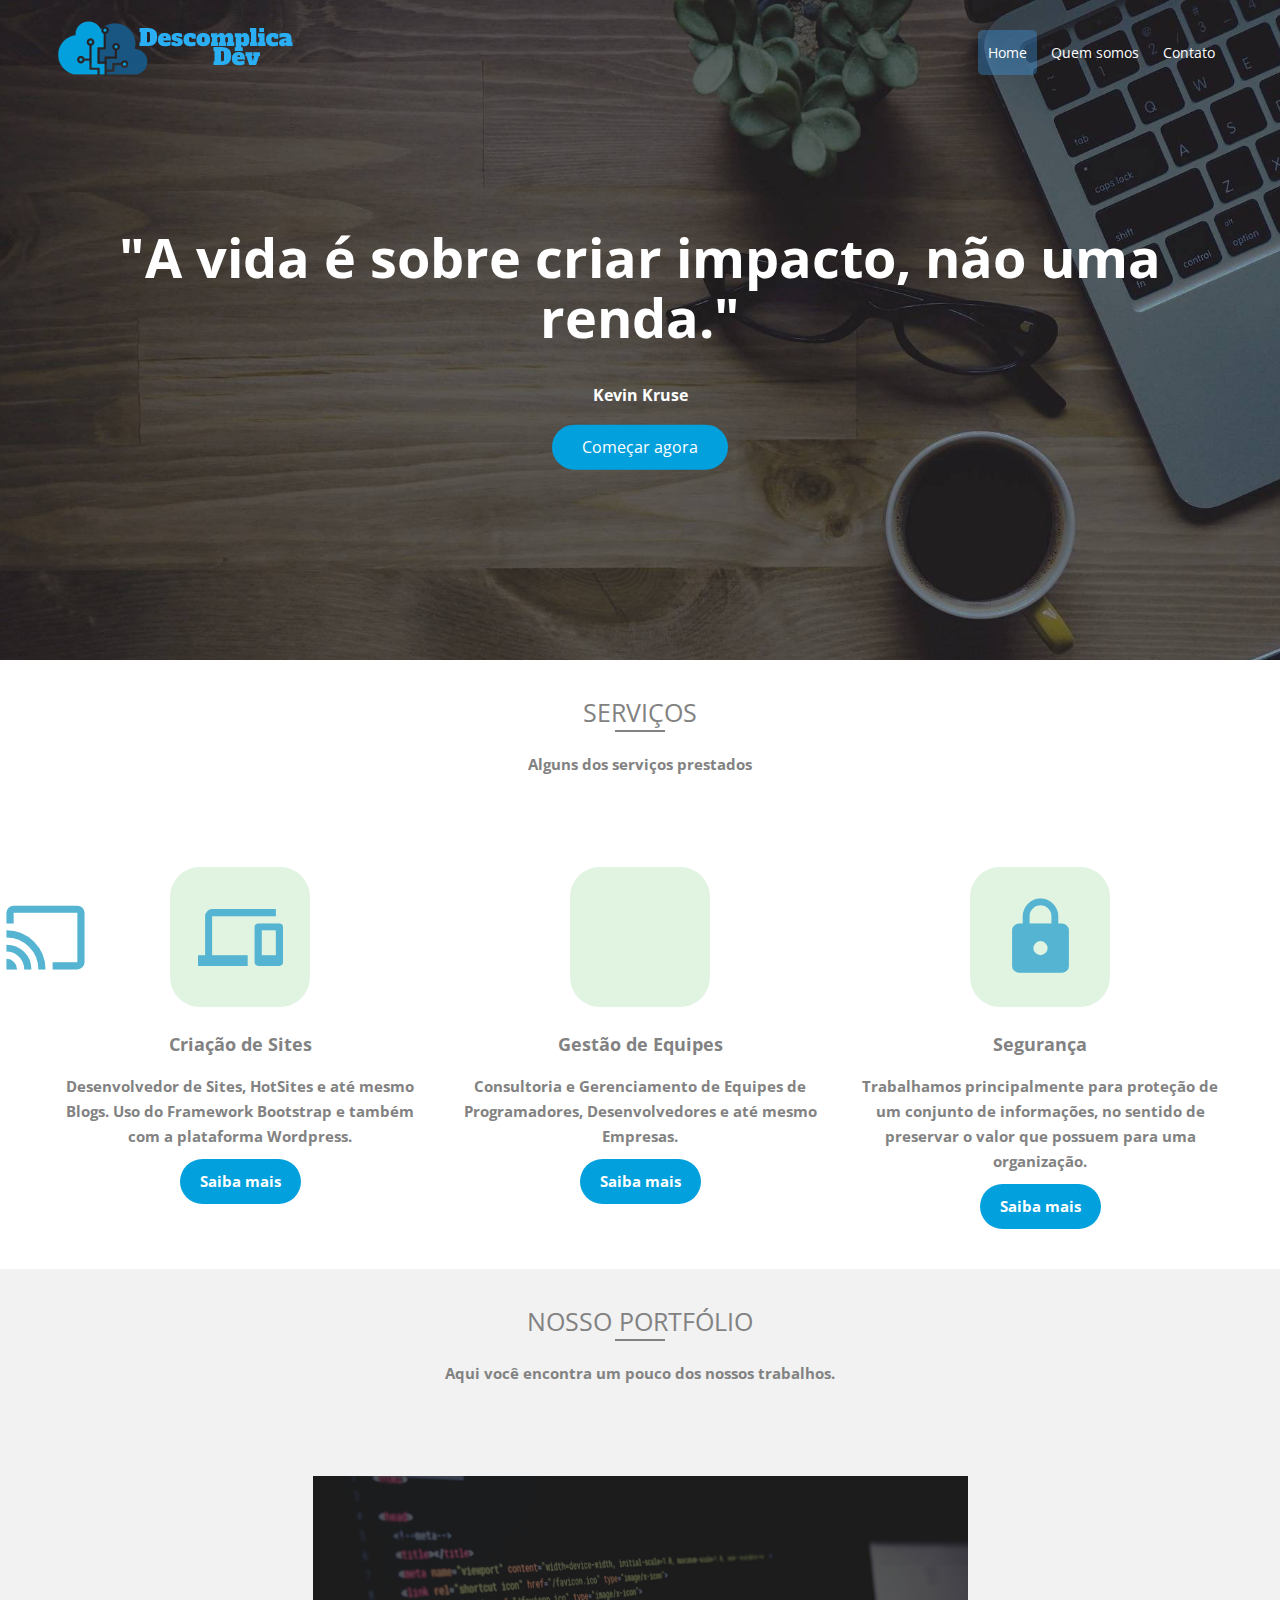
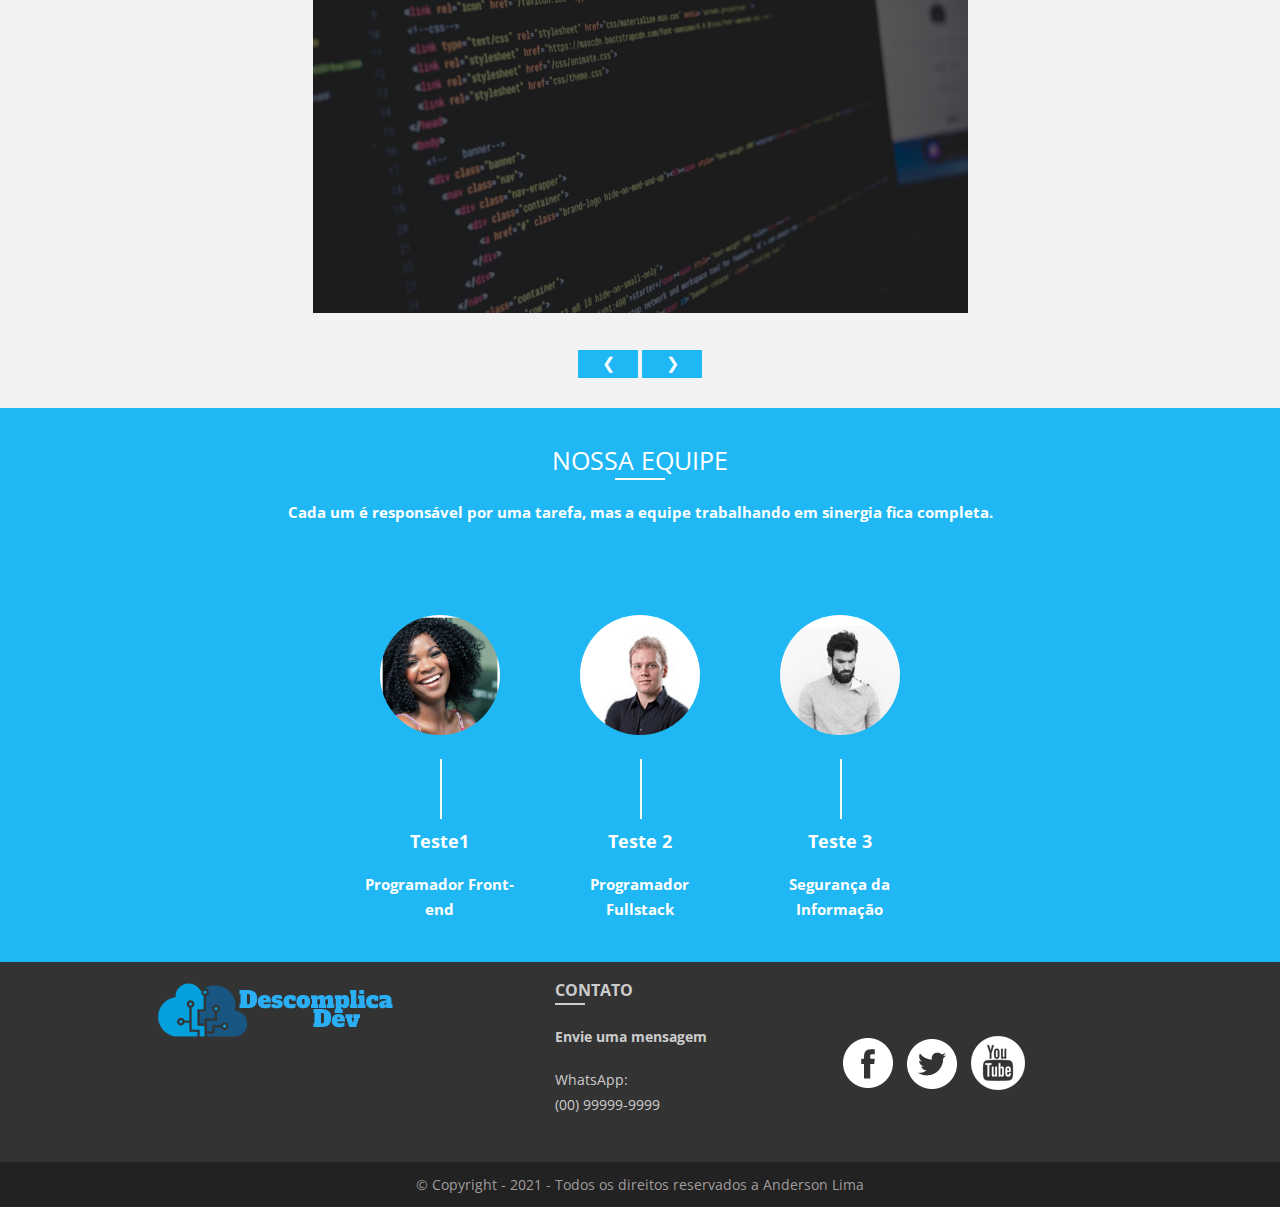
<file: index.html>
<!doctype html>
<html lang="pt-br">

<head>
    <meta charset="UTF-8">
    <meta name="viewport" content="width=device-width, initial-scale=1">
    <title>Descomplica Dev - Aqui você conhece um pouco mas dos nossos trabalhos.</title>
    <!--Links-->
    <link href="https://fonts.googleapis.com/css?family=Open+Sans" rel="stylesheet">
    <link href="https://fonts.googleapis.com/icon?family=Material+Icons" rel="stylesheet">
    <link href="css/pages/home.min.css" rel="stylesheet">
    <link rel="shortcut icon" type="image/x-icon" href="./images/site/favicon.ico">
</head>

<body>
    <header id="header" class="page-home">
        <div class="container">
            <div class="row">
                <div class="col col-desktop-3 col-6">
                    <a href="index.html">
                        <img src="images/site/logo.png" alt="Logo DescomplicaDev">
                    </a>
                </div>
                <div class="col col-desktop-9 col-6">
                    <nav>
                        <ul>
                            <li><a href="index.html" class="active">Home</a></li>
                            <li><a href="quem-somos.html">Quem somos</a></li>
                            <li><a href="contato.html">Contato</a></li>
                        </ul>
                    </nav>
                </div>
            </div>
            <div class="row">
                <div class="col col-desktop-12 title">
                    <h1>"A vida é sobre criar impacto, não uma renda."</h1>
                    <h3>Kevin Kruse</h3>
                    <a href="#" class="btn">Começar agora</a>
                </div>
            </div>
        </div>
    </header>
    <main>
        <section id="how-it-work" class="section section-center">
            <h2>Serviços</h2>
            <p class="subtitle">Alguns dos serviços prestados</p>

            <div class="container">
                <div class="row">
                    <div class="col col-desktop-4">
                        <div class="icon-container">
                            <i class="material-icons">phonelink</i>
                        </div>
                        <h3>Criação de Sites</h3>
                        <p>Desenvolvedor de Sites, HotSites e até mesmo Blogs. Uso do Framework Bootstrap e também com a plataforma Wordpress.</p>
                        <p><a href="" class="btn">Saiba mais</a></p>
                    </div>
                    <div class="col col-desktop-4">
                        <div class="icon-container">
                            <i class="material-icons">cast_for_education</i>
                        </div>
                        <h3>Gestão de Equipes</h3>
                        <p>Consultoria e Gerenciamento de Equipes de Programadores, Desenvolvedores e até mesmo Empresas.</p>
                        <p><a href="" class="btn">Saiba mais</a></p>
                    </div>
                    <div class="col col-desktop-4">
                        <div class="icon-container">
                            <i class="material-icons">https</i>
                        </div>
                        <h3>Segurança</h3>
                        <p>Trabalhamos principalmente para proteção de um conjunto de informações, no sentido de preservar o valor que possuem para uma organização.</p>
                        <p><a href="" class="btn">Saiba mais</a></p>
                    </div>
                </div>
            </div>

        </section>
        <section id="customers" class="section section-center">
            <h2>Nosso Portfólio</h2>
            <p class="subtitle">Aqui você encontra um pouco dos nossos trabalhos.</p>
            <div class="containerSlider">
                <div class="row">
                    <div class="mySlides"><img src="./images/background/background-quemsomo.jpg" alt="" style="width:50%"></div>
                    <div class="mySlides"><img src="./images/background/background-contatos.jpg" alt="" style="width:50%"></div>
                    <div class="mySlides"><img src="./images/background/background-home.jpg" alt="" style="width:50%"></div>
                    <button id="buttonSlide" class="display-left" onclick="plusDivs(-1)">&#10094;</button>
                    <button id="buttonSlide" class="display-right" onclick="plusDivs(1)">&#10095;</button>
                </div>
            </div>
        </section>
        <section id="team" class="section section-center">
            <h2>Nossa equipe</h2>
            <p class="subtitle">Cada um é responsável por uma tarefa, mas a equipe trabalhando em sinergia fica completa.</p>
            <div class="container">
                <div class="row">
                    <div id="team1" class="col col-offset-desktop-3 col-desktop-2">
                        <div class="img-box-round"><img src="images/team/team1.jpg" alt=""></div>
                        <h3 class="img-box-label">Teste1</h3>
                        <p class="p-text">Programador Front-end</p>
                    </div>
                    <div id="team2" class="col col-desktop-2">
                        <div class="img-box-round"><img src="images/team/team2.jpg" alt=""></div>
                        <h3 class="img-box-label">Teste 2</h3>
                        <p>Programador Fullstack</p>
                    </div>
                    <div id="team3" class="col col-desktop-2">
                        <div class="img-box-round"><img src="images/team/team3.jpg" alt=""></div>
                        <h3 class="img-box-label">Teste 3</h3>
                        <p>Segurança da Informação</p>
                    </div>
                </div>
            </div>
        </section>
    </main>
    <footer id="footer">
        <div class="container">
            <div class="row">
                <div class="col col-offset-desktop-1 col-desktop-3">
                    <p>
                        <a href=""><img src="./images/site/logo.png" alt="Logo Descomplica Dev"></a>
                    </p>
                </div>
                <div class="col col-offset-desktop-1 col-desktop-2 col-2">
                    <h3>Contato</h3>
                    <h4>Envie uma mensagem</h4>
                    <p>WhatsApp: <br> (00) 99999-9999</p>
                </div>
                <div class="col col-desktop-3 social col-4">
                    <a href=""><img class="facebook" src="images/social-facebook.png" alt=""></a>
                    <a href=""><img src="images/social-twitter.png" alt=""></a>
                    <a href=""><img src="images/social-youtube.png" alt=""></a>
                </div>
            </div>
        </div>
    </footer>
    <div id="copyright">
        &copy; Copyright - 2021 - Todos os direitos reservados a Anderson Lima
    </div>

    <script type="text/javascript" src="./js/slideShow.js"></script>
</body>

</html>
</file>
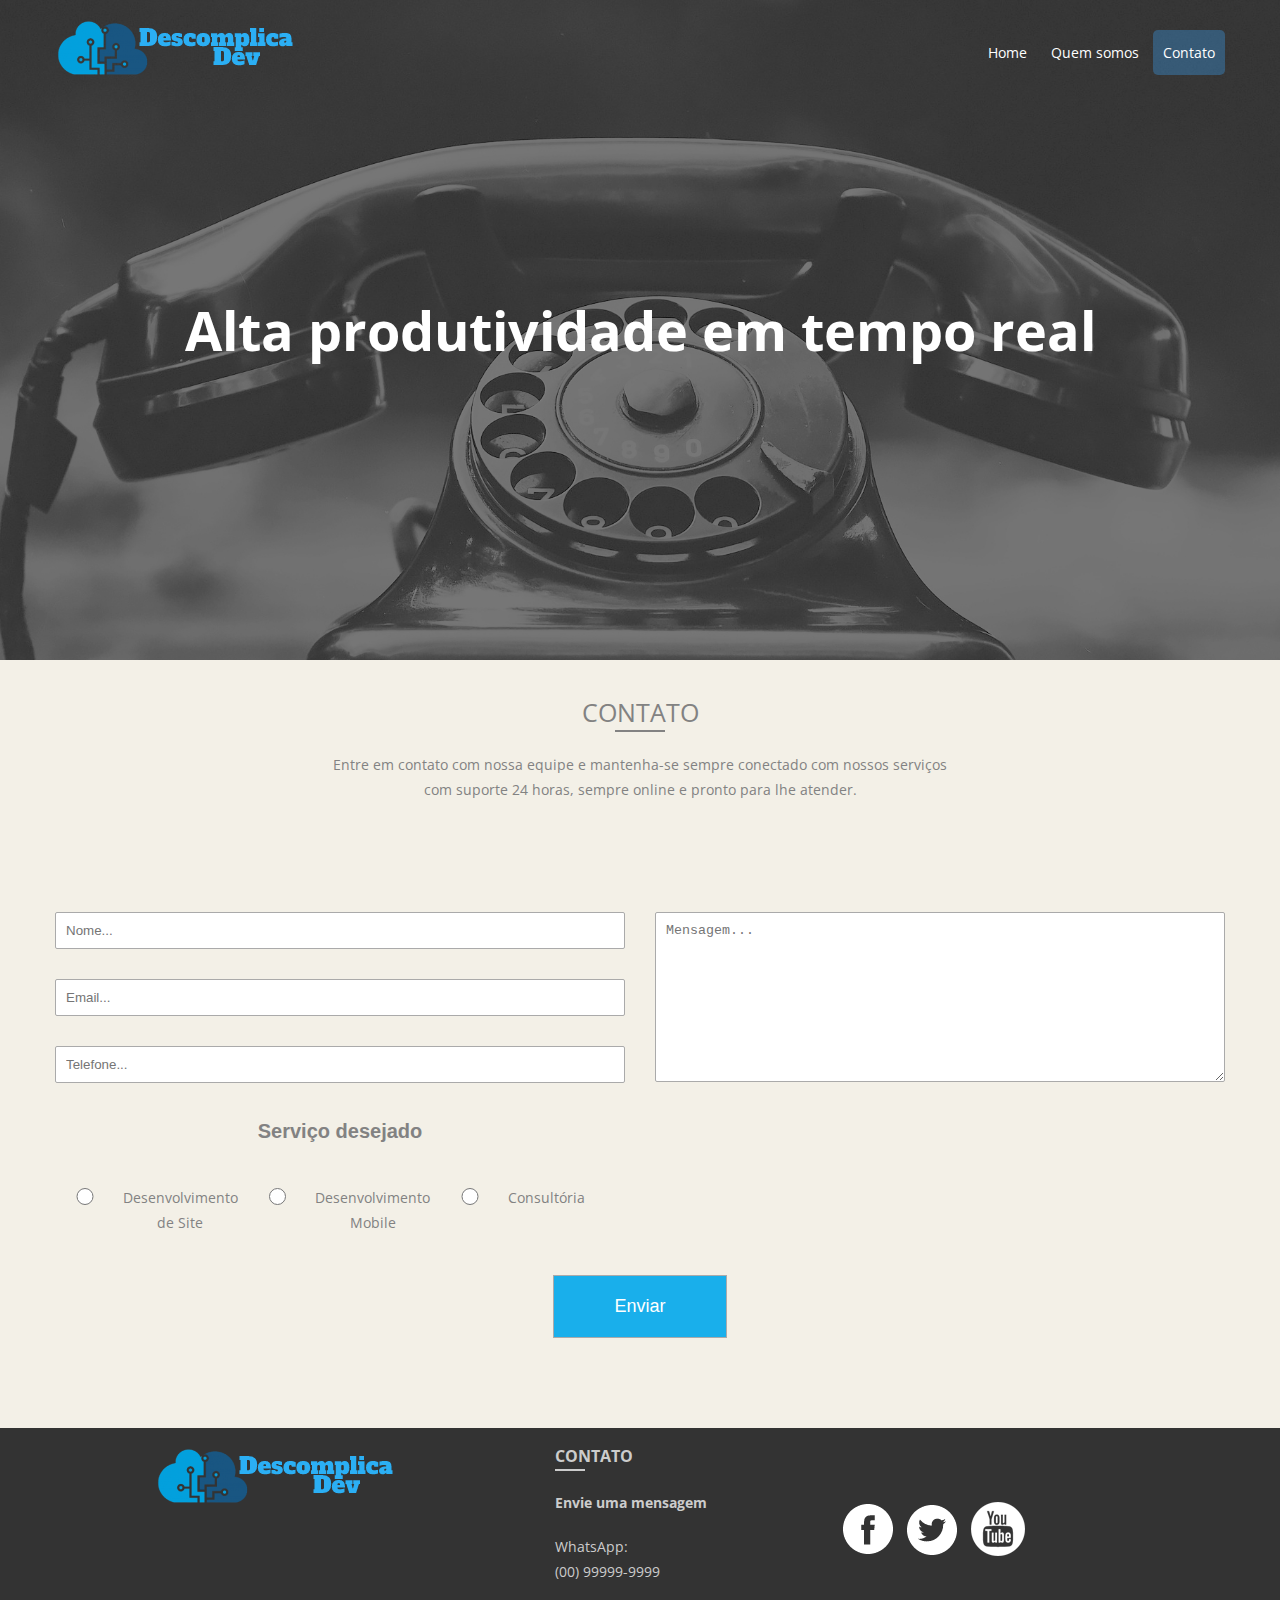
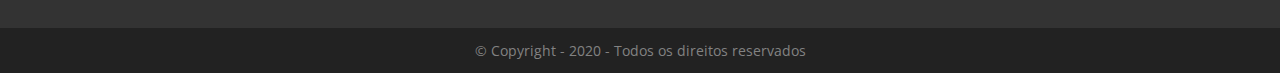
<file: contato.html>
<!doctype html>
<html lang="pt-br">

<head>
    <meta charset="UTF-8">
    <meta name="viewport" content="width=device-width, initial-scale=1">
    <title>Descomplica Dev - Aqui você conhece um pouco mas dos nossos trabalhos.</title>
    <link href="https://fonts.googleapis.com/css?family=Open+Sans" rel="stylesheet">
    <link href="https://fonts.googleapis.com/icon?family=Material+Icons" rel="stylesheet">
    <link href="css/pages/contato.min.css" rel="stylesheet">
    <link rel="shortcut icon" type="image/x-icon" href="./images/site/favicon.ico">
</head>

<body>
    <header id="header" class="page-contato">
        <div class="container">
            <div class="row">
                <div class="col col-desktop-3 col-6">
                    <a href="index.html">
                        <img src="images/site/logo.png" alt="Logo DescomplicaDev">
                    </a>
                </div>
                <div class="col col-desktop-9 col-6">
                    <nav>
                        <ul>
                            <li><a href="index.html">Home</a></li>
                            <li><a href="quem-somos.html">Quem somos</a></li>
                            <li><a href="contato.html" class="active">Contato</a></li>
                        </ul>
                    </nav>
                </div>
            </div>
            <div class="row">
                <div class="col col-desktop-12 title">
                    <h1>Alta produtividade em tempo real</h1>
                </div>
            </div>
        </div>
    </header>
    <main>
        <section class="section section-center">
            <h2>Contato</h2>
            <p class="subtitle">
                Entre em contato com nossa equipe e mantenha-se sempre conectado com nossos serviços<br> com suporte 24 horas, sempre online e pronto para lhe atender.
            </p>

            <section class="section">
                <div class="container">
                    <form action="./php/queRecebe.php" class="row" method="post">
                        <div class="col col-desktop-6 col-6">
                            <div class="input-control">
                                <input id="nome" name="nome" type="text" required placeholder="Nome..." autocomplete="off">
                                <label for="nome">Nome*</label>
                            </div>
                            <div class="input-control">
                                <input id="email" name="email" type="email" required placeholder="Email..." autocomplete="off">
                                <label for="email">Email*</label>
                            </div>
                            <div class="input-control">
                                <input id="telefone" name="telefone" type="number" placeholder="Telefone...">
                                <label for="telefone">Telefone</label>
                            </div>
                        </div>
                        <div class="col col-desktop-6 col-6">
                            <div class="input-control">
                                <textarea id="mensagem" name="mensagem" id="" cols="30" rows="10" placeholder="Mensagem..." maxlength="2000"></textarea>
                                <label for="mensagem">Digite Algo</label>
                            </div>
                        </div>
                        <div class="col col-desktop-6 col-6">
                            <div class="exemplo-radio">
                                <div class="field">
                                    <label id="title-label" class="label">Serviço desejado</label>
                                    <div class="controls">
                                        <input type="radio" value="dev_site" name="servico" id="campo-radio1" />
                                        <label for="campo-radio1">Desenvolvimento de Site</label>
                                        <input type="radio" value="dev_mobile" name="servico" id="campo-radio2" />
                                        <label for="campo-radio2">Desenvolvimento Mobile</label>
                                        <input type="radio" value="consultoria" name="servico" id="campo-radio2" />
                                        <label for="campo-radio2">Consultória</label>
                                    </div>
                                </div>
                            </div>
                        </div>
                        <div class="col col-desktop-12 col-6">
                            <input id="btn-enviar" type="submit" value="Enviar">
                        </div>
                    </form>
                </div>
            </section>

        </section>
    </main>
    <footer id="footer">
        <div class="container">
            <div class="row">
                <div class="col col-offset-desktop-1 col-desktop-3">
                    <p>
                        <a href=""><img src="./images/site/logo.png" alt="Logo Descomplica Dev"></a>
                    </p>
                </div>
                <div class="col col-offset-desktop-1 col-desktop-2 col-2">
                    <h3>Contato</h3>
                    <h4>Envie uma mensagem</h4>
                    <p>WhatsApp: <br> (00) 99999-9999</p>
                </div>
                <div class="col col-desktop-3 social col-4">
                    <a href=""><img class="facebook" src="images/social-facebook.png" alt=""></a>
                    <a href=""><img src="images/social-twitter.png" alt=""></a>
                    <a href=""><img src="images/social-youtube.png" alt=""></a>
                </div>
            </div>
        </div>
    </footer>
    <div id="copyright">
        &copy; Copyright - 2020 - Todos os direitos reservados
    </div>

</body>

</html>
</file>
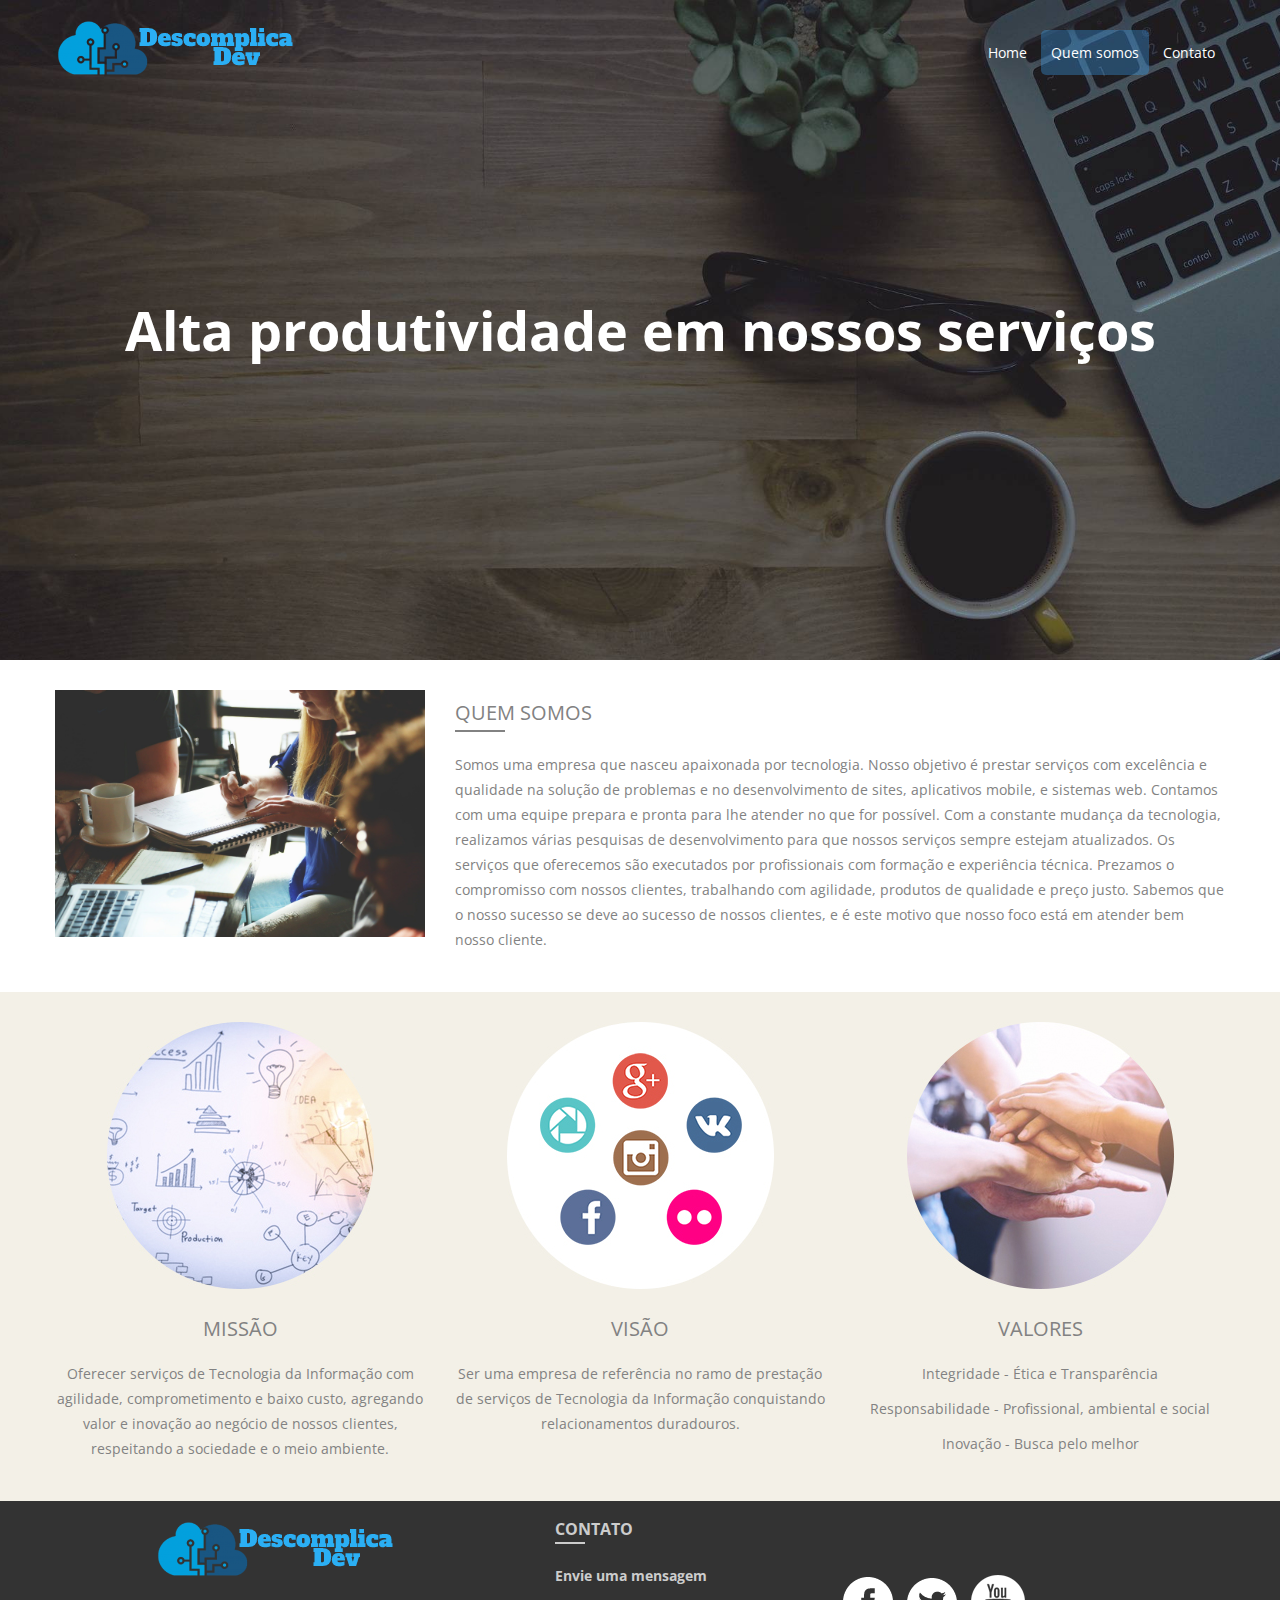
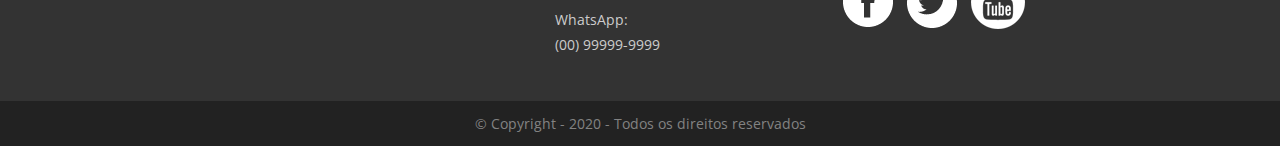
<file: quem-somos.html>
<!doctype html>
<html lang="pt-br">

<head>
    <meta charset="UTF-8">
    <meta name="viewport" content="width=device-width, initial-scale=1">
    <title>Descomplica Dev - Aqui você conhece um pouco mas dos nossos trabalhos.</title>
    <link href="https://fonts.googleapis.com/css?family=Open+Sans" rel="stylesheet">
    <link href="https://fonts.googleapis.com/icon?family=Material+Icons" rel="stylesheet">
    <link href="css/pages/quem-somos.min.css" rel="stylesheet">
    <link rel="shortcut icon" type="image/x-icon" href="./images/site/favicon.ico">
</head>

<body>
    <header id="header" class="page-quem-somos">
        <div class="container">
            <div class="row">
                <div class="col col-desktop-3 col-6">
                    <a href="index.html">
                        <img src="images/site/logo.png" alt="Logo DescomplicaDev">
                    </a>
                </div>
                <div class="col col-desktop-9 col-6">
                    <nav>
                        <ul>
                            <li><a href="index.html">Home</a></li>
                            <li><a href="quem-somos.html" class="active">Quem somos</a></li>
                            <li><a href="contato.html">Contato</a></li>
                        </ul>
                    </nav>
                </div>
            </div>
            <div class="row">
                <div class="col col-desktop-12 title">
                    <h1>Alta produtividade em nossos serviços</h1>
                </div>
            </div>
        </div>
    </header>
    <main>
        <section class="section" id="intro">
            <div class="container">
                <div class="row">
                    <div id="img-box" class="col col-desktop-4 col-6">
                        <img src="images/quem-somos/quem-somos01.jpg" alt="">
                    </div>
                    <div class="col col-desktop-8">
                        <h2>Quem somos</h2>
                        <p>Somos uma empresa que nasceu apaixonada por tecnologia. Nosso objetivo é prestar serviços com excelência e qualidade na solução de problemas e no desenvolvimento de sites, aplicativos mobile, e sistemas web. Contamos com uma equipe
                            prepara e pronta para lhe atender no que for possível. Com a constante mudança da tecnologia, realizamos várias pesquisas de desenvolvimento para que nossos serviços sempre estejam atualizados. Os serviços que oferecemos são
                            executados por profissionais com formação e experiência técnica. Prezamos o compromisso com nossos clientes, trabalhando com agilidade, produtos de qualidade e preço justo. Sabemos que o nosso sucesso se deve ao sucesso de
                            nossos clientes, e é este motivo que nosso foco está em atender bem nosso cliente.</p>
                    </div>
                </div>
            </div>
        </section>
        <section class="section section-center" id="valores">
            <div class="container">
                <div class="row">
                    <div class="col col-desktop-4">
                        <img src="images/quem-somos/quem-somos_03.jpg" alt="">
                        <h2>Missão</h2>
                        <p>Oferecer serviços de Tecnologia da Informação com agilidade, comprometimento e baixo custo, agregando valor e inovação ao negócio de nossos clientes, respeitando a sociedade e o meio ambiente.</p>
                    </div>
                    <div class="col col-desktop-4">
                        <img src="images/quem-somos/quem-somos_02.jpg" alt="">
                        <h2>Visão</h2>
                        <p>Ser uma empresa de referência no ramo de prestação de serviços de Tecnologia da Informação conquistando relacionamentos duradouros.</p>
                    </div>
                    <div class="col col-desktop-4">
                        <img src="images/quem-somos/quem-somos_04.jpg" alt="">
                        <h2>Valores</h2>
                        <p>Integridade - Ética e Transparência </p>
                        <p>Responsabilidade - Profissional, ambiental e social</p>
                        <p>Inovação - Busca pelo melhor</p>
                    </div>
                </div>
            </div>
        </section>
    </main>
    <footer id="footer">
        <div class="container">
            <div class="row">
                <div class="col col-offset-desktop-1 col-desktop-3">
                    <p>
                        <a href=""><img src="./images/site/logo.png" alt="Logo Descomplica Dev"></a>
                    </p>
                </div>
                <div class="col col-offset-desktop-1 col-desktop-2 col-2">
                    <h3>Contato</h3>
                    <h4>Envie uma mensagem</h4>
                    <p>WhatsApp: <br> (00) 99999-9999</p>
                </div>
                <div class="col col-desktop-3 social col-4">
                    <a href=""><img class="facebook" src="images/social-facebook.png" alt=""></a>
                    <a href=""><img src="images/social-twitter.png" alt=""></a>
                    <a href=""><img src="images/social-youtube.png" alt=""></a>
                </div>
            </div>
        </div>
    </footer>

    <div id="copyright">
        &copy; Copyright - 2020 - Todos os direitos reservados
    </div>
</body>

</html>
</file>
<file: css/pages/home.min.css>
/*
    Prioridade:
    id
    class
    tag
    ordem
*/

* {
    box-sizing: border-box
}

a {
    text-decoration: none
}

body {
    margin: 0;
    padding: 0;
    font-size: 14px;
    overflow-x: hidden;
}

p {
    margin: 10px 0 10px 0
}


/**
 * Cálculo colunas:
 * largura_unica_porcentagem = 100 / maximo_colunas
 *
 * Multiplicamos largura_unica_porcentagem pelo tamanho da coluna
 */

.container,
.container-fluid {
    width: 100%;
    padding-left: 15px;
    padding-right: 15px
}

.row {
    margin-left: -15px;
    margin-right: -15px
}

.row:before,
.row:after {
    content: " ";
    display: table
}

.row:after {
    clear: both
}

.col {
    position: relative;
    padding-left: 15px;
    padding-right: 15px;
    min-height: 1px;
    float: left
}

.col-1 {
    width: 16.666666%
}

.col-2 {
    width: 33.333332%
}

.col-3 {
    width: 49.999998%
}

.col-4 {
    width: 66.666664%
}

.col-5 {
    width: 83.33333%
}

.col-6 {
    width: 100%
}

@media (min-width:992px) {
    .container {
        max-width: 992px;
        margin: 0 auto
    }
    .col-desktop-1 {
        width: 8.333333%
    }
    .col-desktop-2 {
        width: 16.66%
    }
    .col-desktop-3 {
        width: 24.999999%
    }
    .col-desktop-4 {
        width: 33.333332%
    }
    .col-desktop-5 {
        width: 41.666665%
    }
    .col-desktop-6 {
        width: 49.999998%
    }
    .col-desktop-7 {
        width: 58.333331%
    }
    .col-desktop-8 {
        width: 66.666664%
    }
    .col-desktop-9 {
        width: 74.999997%
    }
    .col-desktop-10 {
        width: 83.33333%
    }
    .col-desktop-11 {
        width: 91.666663%
    }
    .col-desktop-12 {
        width: 100%
    }
    .col-offset-desktop-1 {
        margin-left: 8.333333%
    }
    .col-offset-desktop-2 {
        margin-left: 16.66%
    }
    .col-offset-desktop-3 {
        margin-left: 24.999999%
    }
    .col-offset-desktop-4 {
        margin-left: 33.333332%
    }
    .col-offset-desktop-5 {
        margin-left: 41.666665%
    }
    .col-offset-desktop-6 {
        margin-left: 49.999998%
    }
    .col-offset-desktop-7 {
        margin-left: 58.333331%
    }
    .col-offset-desktop-8 {
        margin-left: 66.666664%
    }
    .col-offset-desktop-9 {
        margin-left: 74.999997%
    }
    .col-offset-desktop-10 {
        margin-left: 83.33333%
    }
    .col-offset-desktop-11 {
        margin-left: 91.666663%
    }
    .col-offset-desktop-12 {
        margin-left: 100%
    }
}

@media (min-width:1200px) {
    .container {
        max-width: 1200px
    }
}

.btn {
    background-color: #02a0dd;
    color: #fff;
    display: inline-block;
    border-radius: 30px;
    padding: 10px 20px;
    text-decoration: none;
    transition: ease .5s all;
    border: none;
    cursor: pointer
}

.btn:hover {
    background-color: #2984ce
}

.btn.orange {
    background-color: #fed136
}

.btn.orange:hover {
    background-color: black
}

h2 {
    text-transform: uppercase;
    font-weight: normal;
    text-align: center;
    font-size: 25px;
    margin: 10px 0 20px 0
}

h2:after {
    content: '';
    display: block;
    background-color: rgb(130, 130, 130);
    margin: 5px auto 0 auto;
    width: 50px;
    height: 2px
}

.subtitle {
    margin-bottom: 90px
}

.text-left {
    text-align: left
}

.icon-container {
    display: inline-block;
    width: 140px;
    height: 140px;
    background: #e1f3e1;
    border-radius: 30px;
    position: relative
}

.icon-container .material-icons {
    display: block;
    font-size: 85px;
    color: rgb(84, 180, 209);
    position: absolute;
    top: 50%;
    left: 50%;
    transform: translate(-50%, -50%);
    cursor: default
}

.img-box-round {
    display: inline-block;
    border-radius: 100%;
    overflow: hidden
}

.img-box-label:before {
    content: '';
    display: block;
    width: 50%;
    height: 60px;
    border-right: 2px solid #f5fafc;
    background: transparent;
    margin-bottom: 10px
}

nav ul,
nav ul li {
    list-style: none;
    margin: 0;
    padding: 0
}

body {
    font-family: 'Open Sans', sans-serif;
    color: rgb(130, 130, 130);
    line-height: 25px
}

#header .btn {
    font-size: 16px;
    padding: 10px 30px
}

#header .btn:hover {
    background-color: rgb(33, 120, 179);
}

#header nav a {
    display: inline-block;
    text-decoration: none;
    padding: 10px;
    border-radius: 5px
}

#header nav a:hover,
#header nav a.active {
    background-color: rgba(58, 156, 236, 0.356)
}

#header h1 {
    font-size: 54px;
    line-height: 60px
}

#header {
    background: #000 no-repeat fixed center;
    background-size: cover;
    color: #fff;
    width: 100%;
    height: 660px;
    position: relative;
    padding-top: 30px
}

#header a {
    color: #fff;
    transition: ease .5s all
}

#header nav {
    text-align: right
}

#header img {
    margin-top: -20px;
}

#header nav ul,
#header nav ul li {
    display: inline-block
}

#header .title {
    position: absolute;
    left: 0;
    top: 50%;
    transform: translate(0, -50%);
    text-align: center
}

.section {
    padding: 30px 0 30px 0
}

.section-center {
    text-align: center;
    font-weight: bold;
    font-size: 15px;
}

#footer {
    background-color: rgb(51, 51, 51);
    text-align: left
}

#footer,
#footer a {
    color: rgb(204, 204, 204)
}

#footer h3,
#footer nav li {
    text-transform: uppercase
}

#footer h3:after {
    content: '';
    display: block;
    border-bottom: 2px solid rgb(204, 204, 204);
    width: 30px
}

#footer nav li {
    padding: 3px 0
}

#footer nav li a:hover {
    color: rgb(255, 255, 255)
}

#footer .social {
    height: 200px;
    line-height: 200px;
    text-align: right
}

#footer .social a {
    display: inline-block;
    padding: 0 0 0 10px;
    opacity: 1
}

#footer .social a:hover {
    opacity: .5;
    transition: ease .3s all
}

#footer .social img {
    vertical-align: middle
}

#copyright {
    text-align: center;
    background-color: rgb(34, 34, 34);
    padding: 10px;
    color: rgb(161, 157, 157);
}

@media (max-width:992px) {
    #header,
    #header nav {
        text-align: center
    }
}

#header.page-home {
    background-image: url("../../images/background/background-home.jpg");
}

#customers {
    background-color: rgb(242, 242, 242);
}

#buttonSlide {
    margin-top: 30px;
    width: 60px;
    height: 28px;
    background-color: #1fb8f4;
    border: none;
    color: white;
    font-size: 16px;
}

#buttonSlide:hover {
    background-color: #308aca;
}

#customers .btn {
    margin-top: 80px;
    background-color: #1fb8f4;
    color: white;
}

#customers .btn:hover {
    background-color: #308aca;
    color: rgb(220, 220, 220)
}

#customers .btn .material-icons {
    vertical-align: middle;
    font-size: 16px;
}

#customers .container {
    max-width: 1000px
}

#team {
    background-color: #1fb8f4;
    color: white;
    font-weight: bold;
    font-size: 15px;
}

#team h2:after {
    background-color: rgb(255, 255, 255)
}

#team .img-box-round {
    width: 120px;
    height: 120px
}

#team1 img {
    max-width: 100%;
    -moz-transition: all 0.4s;
    -webkit-transition: all 0.4s;
    transition: all 0.4s;
}

#team1:hover img {
    -moz-transform: scale(1.1);
    -webkit-transform: scale(1.1);
    transform: scale(1.1);
}

#team2 img {
    max-width: 100%;
    -moz-transition: all 0.4s;
    -webkit-transition: all 0.4s;
    transition: all 0.4s;
}

#team2:hover img {
    -moz-transform: scale(1.1);
    -webkit-transform: scale(1.1);
    transform: scale(1.1);
}

#team3 img {
    max-width: 100%;
    -moz-transition: all 0.4s;
    -webkit-transition: all 0.4s;
    transition: all 0.4s;
}

#team3:hover img {
    -moz-transform: scale(1.1);
    -webkit-transform: scale(1.1);
    transform: scale(1.1);
}
</file>
<file: css/pages/contato.min.css>
input,
textarea {
    border: 1px solid #aaa;
    border-radius: 2px;
    margin-bottom: 30px;
    padding: 10px;
    width: 100%
}

input[type="submit"] {
    width: auto
}

textarea {
    height: 170px
}

input:focus,
textarea:focus {
    outline: 1px solid #777
}

.input-control {
    position: relative
}

.input-control label {
    position: absolute;
    top: 5px;
    left: 5px;
    opacity: 0
}

.input-control input:focus~label,
.input-control textarea:focus~label {
    top: -25px;
    font-size: 12px;
    transition: ease .5s all;
    opacity: 1
}


/*
    Prioridade:
    id
    class
    tag
    ordem
*/

* {
    box-sizing: border-box
}

a {
    text-decoration: none
}

body {
    margin: 0;
    padding: 0;
    font-size: 14px
}

p {
    margin: 10px 0 10px 0
}


/**
 * Cálculo colunas:
 * largura_unica_porcentagem = 100 / maximo_colunas
 *
 * Multiplicamos largura_unica_porcentagem pelo tamanho da coluna
 */

.container,
.container-fluid {
    width: 100%;
    padding-left: 15px;
    padding-right: 15px
}

.row {
    margin-left: -15px;
    margin-right: -15px
}

.row:before,
.row:after {
    content: " ";
    display: table
}

.row:after {
    clear: both
}

.col {
    position: relative;
    padding-left: 15px;
    padding-right: 15px;
    min-height: 1px;
    float: left
}

.col-1 {
    width: 16.666666%
}

.col-2 {
    width: 33.333332%
}

.col-3 {
    width: 49.999998%
}

.col-4 {
    width: 66.666664%
}

.col-5 {
    width: 83.33333%
}

.col-6 {
    width: 100%
}

@media (min-width:992px) {
    .container {
        max-width: 992px;
        margin: 0 auto
    }
    .col-desktop-1 {
        width: 8.333333%
    }
    .col-desktop-2 {
        width: 16.66%
    }
    .col-desktop-3 {
        width: 24.999999%
    }
    .col-desktop-4 {
        width: 33.333332%
    }
    .col-desktop-5 {
        width: 41.666665%
    }
    .col-desktop-6 {
        width: 49.999998%
    }
    .col-desktop-7 {
        width: 58.333331%
    }
    .col-desktop-8 {
        width: 66.666664%
    }
    .col-desktop-9 {
        width: 74.999997%
    }
    .col-desktop-10 {
        width: 83.33333%
    }
    .col-desktop-11 {
        width: 91.666663%
    }
    .col-desktop-12 {
        width: 100%
    }
    .col-offset-desktop-1 {
        margin-left: 8.333333%
    }
    .col-offset-desktop-2 {
        margin-left: 16.66%
    }
    .col-offset-desktop-3 {
        margin-left: 24.999999%
    }
    .col-offset-desktop-4 {
        margin-left: 33.333332%
    }
    .col-offset-desktop-5 {
        margin-left: 41.666665%
    }
    .col-offset-desktop-6 {
        margin-left: 49.999998%
    }
    .col-offset-desktop-7 {
        margin-left: 58.333331%
    }
    .col-offset-desktop-8 {
        margin-left: 66.666664%
    }
    .col-offset-desktop-9 {
        margin-left: 74.999997%
    }
    .col-offset-desktop-10 {
        margin-left: 83.33333%
    }
    .col-offset-desktop-11 {
        margin-left: 91.666663%
    }
    .col-offset-desktop-12 {
        margin-left: 100%
    }
}

@media (min-width:1200px) {
    .container {
        max-width: 1200px
    }
}

.btn:hover {
    background-color: rgb(84, 180, 84)
}

.btn.orange {
    background-color: #fed136
}

.btn.orange:hover {
    background-color: black
}

h2 {
    text-transform: uppercase;
    font-weight: normal;
    text-align: center;
    font-size: 25px;
    margin: 10px 0 20px 0
}

h2:after {
    content: '';
    display: block;
    background-color: rgb(130, 130, 130);
    margin: 5px auto 0 auto;
    width: 50px;
    height: 2px
}

.subtitle {
    margin-bottom: 80px
}

.text-left {
    text-align: left
}

.icon-container {
    display: inline-block;
    width: 140px;
    height: 140px;
    background: #e1f3e1;
    border-radius: 30px;
    position: relative
}

.icon-container .material-icons {
    display: block;
    font-size: 85px;
    color: rgb(84, 209, 84);
    position: absolute;
    top: 50%;
    left: 50%;
    transform: translate(-50%, -50%);
    cursor: default
}

.img-box-round {
    display: inline-block;
    border-radius: 100%;
    overflow: hidden
}

.img-box-label:before {
    content: '';
    display: block;
    width: 50%;
    height: 60px;
    border-right: 2px solid rgb(32, 123, 32);
    background: transparent;
    margin-bottom: 10px
}

nav ul,
nav ul li {
    list-style: none;
    margin: 0;
    padding: 0
}

body {
    font-family: 'Open Sans', sans-serif;
    color: rgb(130, 130, 130);
    line-height: 25px
}

#header .btn {
    font-size: 16px;
    padding: 10px 30px
}

#header .btn:hover {
    background-color: rgb(84, 180, 84)
}

#header nav a {
    display: inline-block;
    text-decoration: none;
    padding: 10px;
    border-radius: 5px
}

#header nav a:hover,
#header nav a.active {
    background-color: rgba(58, 156, 236, 0.356)
}

#header h1 {
    font-size: 54px;
    line-height: 60px
}

#header {
    background: #000 no-repeat fixed center;
    background-size: cover;
    color: #fff;
    width: 100%;
    height: 660px;
    position: relative;
    padding-top: 30px
}

#header a {
    color: #fff;
    transition: ease .5s all
}

#header nav {
    text-align: right
}

#header img {
    margin-top: -20px;
}

#header nav ul,
#header nav ul li {
    display: inline-block
}

#header .title {
    position: absolute;
    left: 0;
    top: 50%;
    transform: translate(0, -50%);
    text-align: center
}

.section {
    padding: 30px 0 30px 0
}

.section-center {
    text-align: center
}

#footer {
    background-color: rgb(51, 51, 51);
    text-align: left
}

#footer,
#footer a {
    color: rgb(204, 204, 204)
}

#footer h3,
#footer nav li {
    text-transform: uppercase
}

#footer h3:after {
    content: '';
    display: block;
    border-bottom: 2px solid rgb(204, 204, 204);
    width: 30px
}

#footer nav li {
    padding: 3px 0
}

#footer nav li a:hover {
    color: rgb(255, 255, 255)
}

#footer .social {
    height: 200px;
    line-height: 200px;
    text-align: right
}

#footer .social a {
    display: inline-block;
    padding: 0 0 0 10px;
    opacity: 1
}

#footer .social a:hover {
    opacity: .5;
    transition: ease .3s all;
}

#footer .social img {
    vertical-align: middle
}

#copyright {
    text-align: center;
    background-color: rgb(34, 34, 34);
    padding: 10px
}

@media (max-width:992px) {
    #header,
    #header nav {
        text-align: center
    }
}

#header.page-contato {
    background-image: url(../../images/background/background-contatos.jpg)
}

main {
    background-color: rgb(243, 240, 231)
}

#btn-enviar {
    border-radius: 0;
    padding: 20px 60px;
    font-size: 18px;
    color: white;
    background-color: #19afeb;
}

#btn-enviar:hover {
    background-color: #2878b9ef;
    transition: .5s;
}

#title-label {
    margin: 20px;
    text-align: center;
    font-weight: bold;
    font-size: 20px;
    font-family: 'Franklin Gothic Medium', 'Arial Narrow', Arial, sans-serif;
}

.controls {
    margin: 40px;
    display: flex;
    margin-left: -10px;
}
</file>
<file: css/pages/quem-somos.min.css>
/*
    Prioridade:
    id
    class
    tag
    ordem
*/

* {
    box-sizing: border-box
}

a {
    text-decoration: none
}

body {
    margin: 0;
    padding: 0;
    font-size: 14px
}

p {
    margin: 10px 0 10px 0
}


/**
 * Cálculo colunas:
 * largura_unica_porcentagem = 100 / maximo_colunas
 *
 * Multiplicamos largura_unica_porcentagem pelo tamanho da coluna
 */

.container,
.container-fluid {
    width: 100%;
    padding-left: 15px;
    padding-right: 15px
}

.row {
    margin-left: -15px;
    margin-right: -15px
}

.row:before,
.row:after {
    content: " ";
    display: table
}

.row:after {
    clear: both
}

.col {
    position: relative;
    padding-left: 15px;
    padding-right: 15px;
    min-height: 1px;
    float: left
}

.col-1 {
    width: 16.666666%
}

.col-2 {
    width: 33.333332%
}

.col-3 {
    width: 49.999998%
}

.col-4 {
    width: 66.666664%
}

.col-5 {
    width: 83.33333%
}

.col-6 {
    width: 100%
}

@media (min-width:992px) {
    .container {
        max-width: 992px;
        margin: 0 auto
    }
    .col-desktop-1 {
        width: 8.333333%
    }
    .col-desktop-2 {
        width: 16.66%
    }
    .col-desktop-3 {
        width: 24.999999%
    }
    .col-desktop-4 {
        width: 33.333332%
    }
    .col-desktop-5 {
        width: 41.666665%
    }
    .col-desktop-6 {
        width: 49.999998%
    }
    .col-desktop-7 {
        width: 58.333331%
    }
    .col-desktop-8 {
        width: 66.666664%
    }
    .col-desktop-9 {
        width: 74.999997%
    }
    .col-desktop-10 {
        width: 83.33333%
    }
    .col-desktop-11 {
        width: 91.666663%
    }
    .col-desktop-12 {
        width: 100%
    }
    .col-offset-desktop-1 {
        margin-left: 8.333333%
    }
    .col-offset-desktop-2 {
        margin-left: 16.66%
    }
    .col-offset-desktop-3 {
        margin-left: 24.999999%
    }
    .col-offset-desktop-4 {
        margin-left: 33.333332%
    }
    .col-offset-desktop-5 {
        margin-left: 41.666665%
    }
    .col-offset-desktop-6 {
        margin-left: 49.999998%
    }
    .col-offset-desktop-7 {
        margin-left: 58.333331%
    }
    .col-offset-desktop-8 {
        margin-left: 66.666664%
    }
    .col-offset-desktop-9 {
        margin-left: 74.999997%
    }
    .col-offset-desktop-10 {
        margin-left: 83.33333%
    }
    .col-offset-desktop-11 {
        margin-left: 91.666663%
    }
    .col-offset-desktop-12 {
        margin-left: 100%
    }
}

@media (min-width:1200px) {
    .container {
        max-width: 1200px
    }
}

.btn {
    background-color: #02a0dd;
    color: #fff;
    display: inline-block;
    border-radius: 30px;
    padding: 10px 20px;
    text-decoration: none;
    transition: ease .5s all;
    border: none;
    cursor: pointer
}

.btn:hover {
    background-color: #2984ce
}

.btn.orange {
    background-color: #fed136
}

.btn.orange:hover {
    background-color: black
}

h2 {
    text-transform: uppercase;
    font-weight: normal;
    text-align: center;
    font-size: 25px;
    margin: 10px 0 20px 0
}

h2:after {
    content: '';
    display: block;
    background-color: rgb(130, 130, 130);
    margin: 5px auto 0 auto;
    width: 50px;
    height: 2px
}

.subtitle {
    margin-bottom: 80px
}

.text-left {
    text-align: left
}

.icon-container {
    display: inline-block;
    width: 140px;
    height: 140px;
    background: #e1f3e1;
    border-radius: 30px;
    position: relative
}

.icon-container .material-icons {
    display: block;
    font-size: 85px;
    color: rgb(84, 180, 209);
    position: absolute;
    top: 50%;
    left: 50%;
    transform: translate(-50%, -50%);
    cursor: default
}

.img-box-round {
    display: inline-block;
    border-radius: 100%;
    overflow: hidden
}

.img-box-label:before {
    content: '';
    display: block;
    width: 50%;
    height: 60px;
    border-right: 2px solid rgb(84, 180, 209);
    background: transparent;
    margin-bottom: 10px
}

nav ul,
nav ul li {
    list-style: none;
    margin: 0;
    padding: 0
}

body {
    font-family: 'Open Sans', sans-serif;
    color: rgb(130, 130, 130);
    line-height: 25px
}

#header .btn {
    font-size: 16px;
    padding: 10px 30px
}

#header .btn:hover {
    background-color: rgb(15, 178, 219);
}

#header nav a {
    display: inline-block;
    text-decoration: none;
    padding: 10px;
    border-radius: 5px
}

#header nav a:hover,
#header nav a.active {
    background-color: rgba(58, 156, 236, 0.356)
}

#header h1 {
    font-size: 54px;
    line-height: 60px
}

#header {
    background: #000 no-repeat fixed center;
    background-size: cover;
    color: #fff;
    width: 100%;
    height: 660px;
    position: relative;
    padding-top: 30px
}

#header a {
    color: #fff;
    transition: ease .5s all
}

#header nav {
    text-align: right
}

#header img {
    margin-top: -20px;
}

#header nav ul,
#header nav ul li {
    display: inline-block
}

#header .title {
    position: absolute;
    left: 0;
    top: 50%;
    transform: translate(0, -50%);
    text-align: center
}

.section {
    padding: 30px 0 30px 0
}

.section-center {
    text-align: center
}

#footer {
    background-color: rgb(51, 51, 51);
    text-align: left
}

#footer,
#footer a {
    color: rgb(204, 204, 204)
}

#footer h3,
#footer nav li {
    text-transform: uppercase
}

#footer h3:after {
    content: '';
    display: block;
    border-bottom: 2px solid rgb(204, 204, 204);
    width: 30px
}

#footer nav li {
    padding: 3px 0
}

#footer nav li a:hover {
    color: rgb(255, 255, 255)
}

#footer .social {
    height: 200px;
    line-height: 200px;
    text-align: right
}

#footer .social a {
    display: inline-block;
    padding: 0 0 0 10px;
    opacity: 1
}

#footer .social a:hover {
    opacity: .5;
    transition: ease .3s all
}

#footer .social img {
    vertical-align: middle
}

#copyright {
    text-align: center;
    background-color: rgb(34, 34, 34);
    padding: 10px
}

@media (max-width:992px) {
    #header,
    #header nav {
        text-align: center
    }
}

#header.page-quem-somos {
    background-image: url(../../images/background/background-home.jpg)
}

#intro h2,
#valores h2 {
    font-size: 20px
}

#intro h2 {
    text-align: left
}

#intro h2:after {
    margin: 5px 0 0 0
}

#valores {
    background-color: #f3f0e7
}

#valores h2 {
    margin-top: 20px
}

#valores h2:after {
    display: none
}

#img-box img {
    max-width: 100%;
    height: auto
}

@media (max-width:991px) {
    #img-box {
        text-align: center
    }
}
</file>
